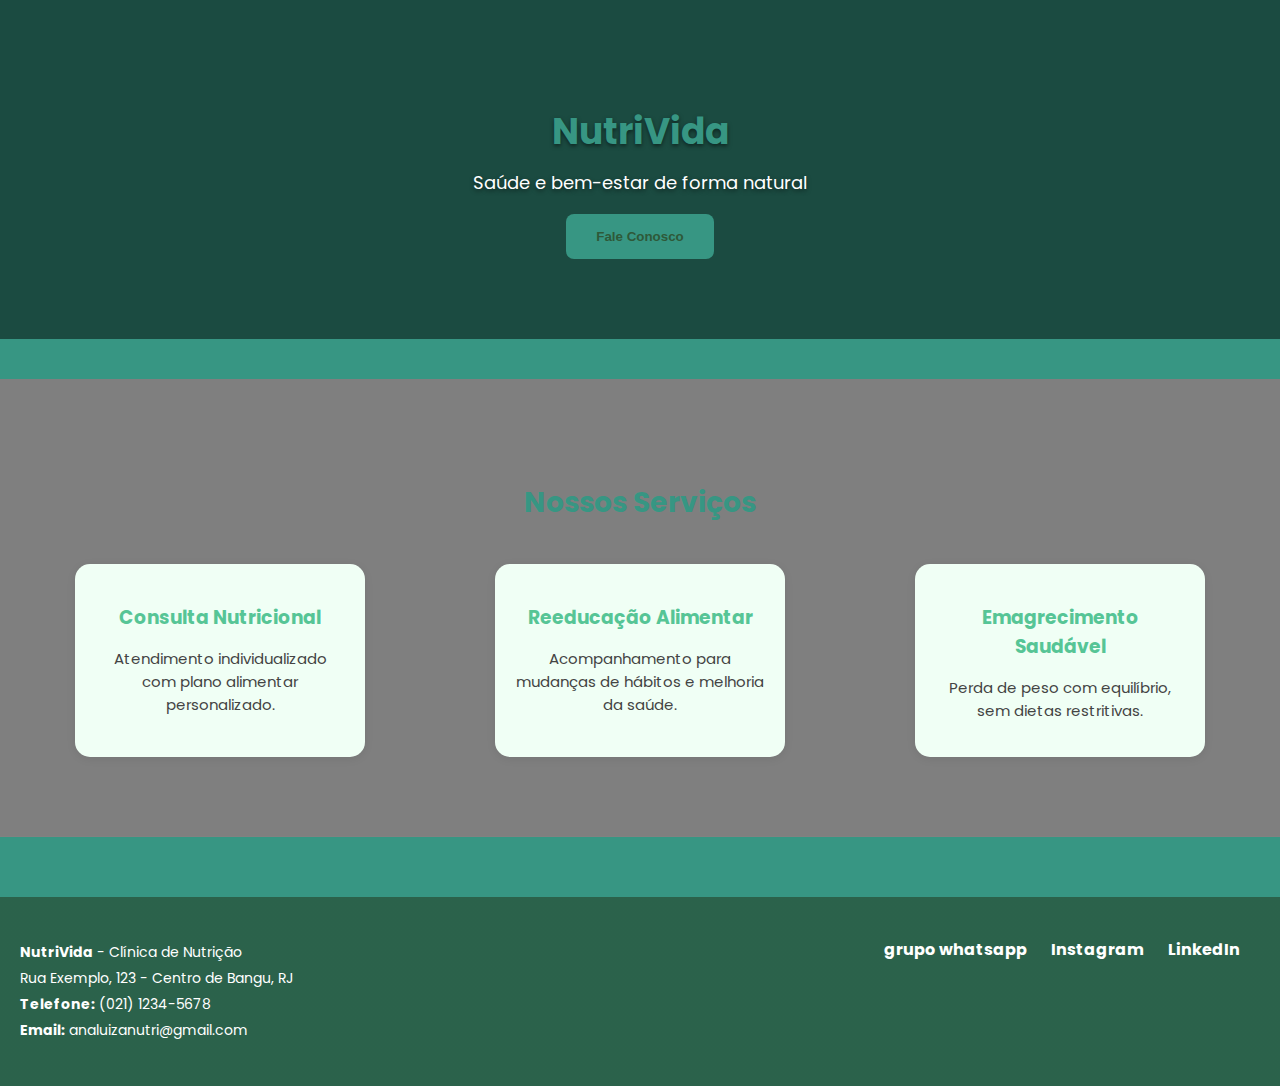
<file: index.htm>
<!DOCTYPE html>
<html lang="pt-BR">
<head>
  <meta charset="UTF-8">
  <meta name="viewport" content="width=device-width, initial-scale=1.0">
  <title>NutriVida - Clínica de Nutrição</title>
  <link href="https://fonts.googleapis.com/css2?family=Poppins:wght@300;400;600&display=swap" rel="stylesheet">
  <link rel="stylesheet" href="style.css">
</head>
<body>
  <header class="hero">
  <h1>NutriVida</h1>
  <p>Saúde e bem-estar de forma natural</p>
  <div class="botao-container">
    <button id="contato">Fale Conosco</button>
  </div>
</header>

  <main>
  <div id="form-container" class="form-container">
    <h2>Entre em Contato</h2>
    <form action="https://formsubmit.co/benhurcasemirodias@gmail.com" method="POST">
      <!-- Redirecionamento após o envio -->
      <input type="hidden" name="_next" value="https://panico888.github.io/site-de-nutri-o/obrigado.html">

      <label for="name">Nome</label>
      <input type="text" id="name" name="name" required>

      <label for="email">E-mail</label>
      <input type="email" id="email" name="email" required>

      <label for="message">Mensagem</label>
      <textarea id="message" name="message" required></textarea>

      <button type="submit">Enviar</button>
    </form>
  </div>
</main>

  
  <section class="servicos">
  <h2>Nossos Serviços</h2>
  <div class="cards">
    <div class="card">
      <h3>Consulta Nutricional</h3>
      <p>Atendimento individualizado com plano alimentar personalizado.</p>
    </div>
    <div class="card">
      <h3>Reeducação Alimentar</h3>
      <p>Acompanhamento para mudanças de hábitos e melhoria da saúde.</p>
    </div>
    <div class="card">
      <h3>Emagrecimento Saudável</h3>
      <p>Perda de peso com equilíbrio, sem dietas restritivas.</p>
    </div>
  </div>
</section>
<footer class="rodape">
  <div class="footer-content">
    <div class="contact-info">
      <p><strong>NutriVida</strong> - Clínica de Nutrição</p>
      <p>Rua Exemplo, 123 - Centro de Bangu, RJ</p>
      <p><strong>Telefone:</strong> (021) 1234-5678</p>
      <p><strong>Email:</strong> analuizanutri@gmail.com</p>
    </div>
    <div class="social-links">
      <a href="" target="_blank">grupo whatsapp</a>
      <a href="https://www.instagram.com/analuizanutrii/" target="_blank">Instagram</a>
      <a href="https://www.instagram.com/analuizanutrii/" target="_blank">LinkedIn</a>
    </div>
  </div>
</footer>



  <script src="script.js"></script>
</body>
</html>
</file>
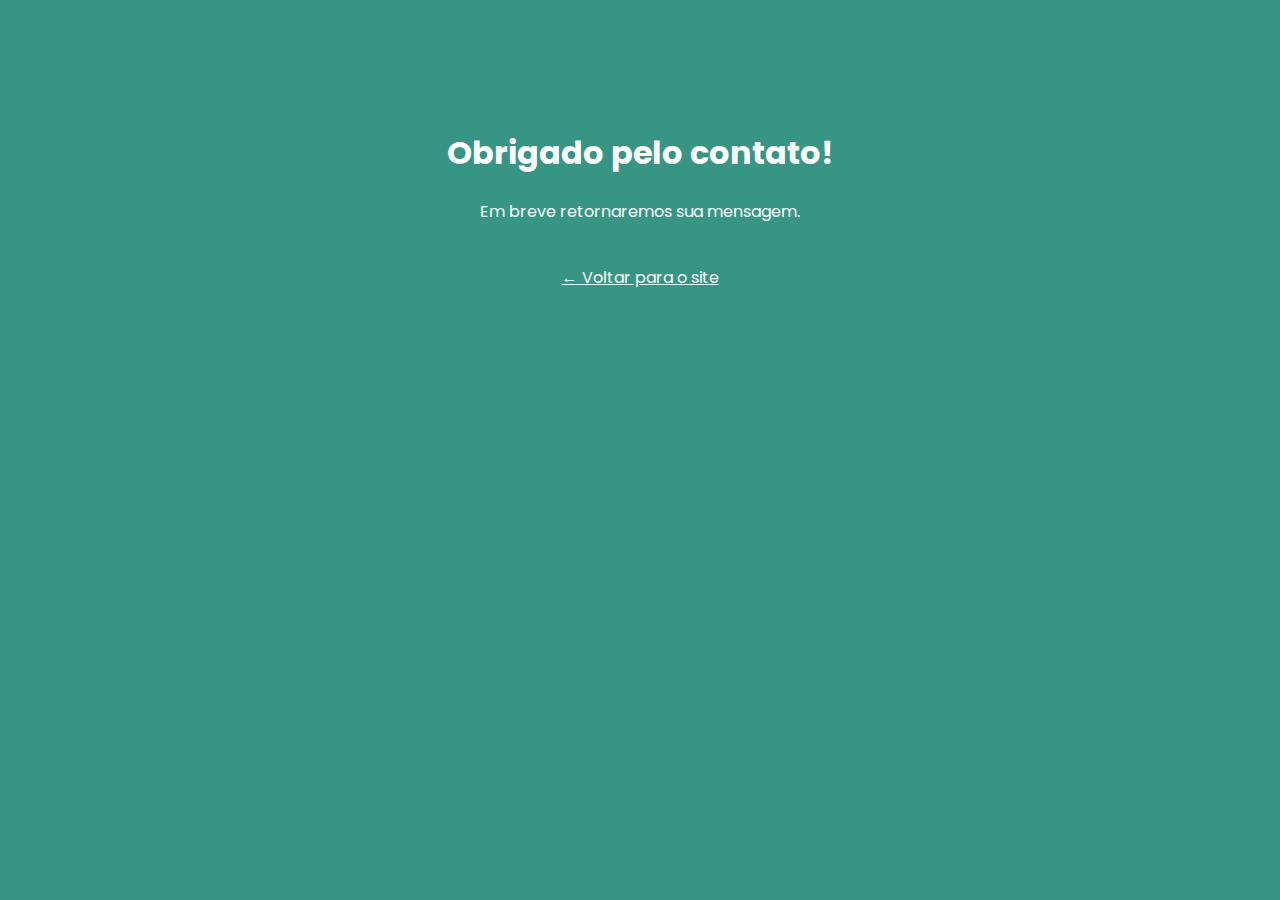
<file: obrigado.html>
<!DOCTYPE html>
<html lang="pt-BR">
<head>
  <meta charset="UTF-8">
  <title>Obrigado!</title>
  <link href="https://fonts.googleapis.com/css2?family=Poppins:wght@300;400;600&display=swap" rel="stylesheet">
  <style>
    body {
      font-family: 'Poppins', sans-serif;
      background-color: #379683;
      color: white;
      text-align: center;
      padding: 100px 20px;
    }
  </style>
</head>
<body>
  <h1>Obrigado pelo contato!</h1>
  <p>Em breve retornaremos sua mensagem.</p>
  <br />
  <a href="https://panico888.github.io/site-de-nutri-o/" style="color:white;">← Voltar para o site</a>

</body>
</html>
</file>
<file: style.css>
:root {
  --verde-limao: #c4f000;
  --verde-escuro: #2e5939;
  --verde-agua: #379683;
  --branco: #ffffff;
}

body {
  font-family: 'Poppins', sans-serif;
  background-color: var(--verde-agua); 
  color: #333;
  margin: 0;
  padding: 0;
}

header {
  background-color: var(--verde-agua);
  padding: 60px 20px;
  text-align: center;
  color: var(--branco);
}

header h1 {
  font-size: 36px;
  margin-bottom: 10px;
  color: var(--verde-agua);
}

header p {
  font-size: 18px;
  margin-top: 10px;
  color: ve;
}

main {
  margin: 40px auto;
  max-width: 600px;
  padding: 0 20px;
}

button {
   background-color: var(--verde-agua);
  color: var(--verde-escuro);
  border: none;
  padding: 15px 30px;
  font-weight: 600;
  border-radius: 8px;
  cursor: pointer;
  transition: background-color 0.3s ease;
}

button:hover {
  background-color: #11cca6;
}
.servicos {
  background-color: #ffffff;
  padding: 60px 20px;
  text-align: center;
}

.servicos h2 {
  font-size: 28px;
  margin-bottom: 40px;
  color: #379683;
}

.cards {
  display: flex;
  flex-wrap: wrap;
  gap: 20px;
  justify-content: center;
}

.card {
  background-color: #f0fff5;
  padding: 20px;
  width: 250px;
  border-radius: 15px;
  box-shadow: 0 2px 10px rgba(0,0,0,0.08);
  transition: transform 0.3s ease;
}

.card:hover {
  transform: scale(1.05);
}

.card h3 {
  margin-bottom: 10px;
  color: #56c596;
}

.card p {
  font-size: 15px;
  color: #444;
}
footer {
  background-color: #56c596;
  padding: 40px 20px;
  color: white;
  margin-top: 60px;
}

.footer-content {
  display: flex;
  justify-content: space-between;
  flex-wrap: wrap;
  gap: 20px;
  text-align: left;
}

.contact-info p {
  margin: 5px 0;
  font-size: 14px;
}

.social-links a {
  color: white;
  text-decoration: none;
  font-weight: bold;
  margin-right: 20px;
  transition: color 0.3s;
}

.social-links a:hover {
  color: #2f7769;
}
.form-container {
  display: none;
  background-color: #ffffff;
  padding: 30px;
  max-width: 600px;
  margin: 30px auto;
  border-radius: 15px;
  box-shadow: 0 4px 15px rgba(0, 0, 0, 0.1);
}

.form-container h2 {
  color: #379683;
  font-size: 24px;
  margin-bottom: 20px;
}

.form-container label {
  display: block;
  font-size: 14px;
  margin: 10px 0 5px;
}

.form-container input,

.form-container textarea {
  width: 100%;
  padding: 10px;
  margin-bottom: 20px;
  border: 1px solid #000000;
  border-radius: 5px;
}

.form-container button {
  background-color: #379683;
  color: white;
  padding: 12px 20px;
  border: none;
  border-radius: 10px;
  cursor: pointer;
  font-size: 16px;
  transition: background-color 0.3s;
}

.form-container button:hover {
  background-color: #020403;
  padding: 12px 20px;
  border: none;
  border-radius: 10px;
  
}
/* Layout para telas pequenas (celulares) */
@media screen and (max-width: 768px) {
  header h1 {
    font-size: 28px;
  }

  header p {
    font-size: 16px;
  }

  .servicos h2 {
    font-size: 22px;
  }

  .cards {
    flex-direction: column;
    align-items: center;
  }

  .card {
    width: 100%;
    margin-bottom: 20px;
  }

  .footer-content {
    flex-direction: column;
    text-align: center;
  }

  .social-links a {
    margin: 10px;
  }
}

/* Layout para telas grandes (desktop) */
@media screen and (min-width: 769px) {
  .servicos h2 {
    font-size: 28px;
  }

  .cards {
    justify-content: space-around;
  }

  .card {
    width: 30%;
  }

  .footer-content {
    display: flex;
    justify-content: space-between;
  }
}
/* Efeito de Hover nos Cartões */
.card {
  background-color: #f0fff5;
  padding: 20px;
  width: 250px;
  border-radius: 15px;
  box-shadow: 0 2px 10px rgba(0,0,0,0.08);
  transition: transform 0.3s ease, box-shadow 0.3s ease;
}

.card:hover {
  transform: scale(1.05);
  box-shadow: 0 8px 15px rgba(0, 0, 0, 0.2);
}
/* Animação de Entrada do Formulário */
.form-container {
  display: none;
  background-color: #ffffff;
  padding: 30px;
  max-width: 600px;
  margin: 30px auto;
  border-radius: 15px;
  box-shadow: 0 4px 15px rgba(0, 0, 0, 0.1);
  opacity: 0;
  transform: translateY(-30px);
  transition: opacity 0.4s ease, transform 0.4s ease;
}

.form-container.show {
  display: block;
  opacity: 1;
  transform: translateY(0);
}
/* Animação de Fade-In no Título */
header h1 {
  animation: fadeIn 2s ease-out forwards;
}

@keyframes fadeIn {
  from {
    opacity: 0;
    transform: translateY(-20px);
  }
  to {
    opacity: 1;
    transform: translateY(0);
  }
}
.hero {
  background-image: linear-gradient(rgba(0, 0, 0, 0.5), rgba(0, 0, 0, 0.5)),  url("https://cdn.pixabay.com/photo/2021/07/20/15/36/tape-measure-6481020_1280.jpg");
  background-size: cover;
  background-position: center;
  color: white;
  text-shadow: 0 2px 4px rgba(0, 0, 0, 0.5);
  padding: 80px 20px;
  text-align: center;
}
/*rodape footer*/
.rodape {
  background-image:  linear-gradient(rgba(0, 0, 0, 0.5), rgba(0, 0, 0, 0.5)), url("https://cdn.pixabay.com/photo/2018/03/22/00/06/food-3248824_1280.jpg");
  background-size: cover;
  background-position: center;
  background-repeat: no-repeat;
  padding: 40px 20px;
  color: white;
  text-align: center;
}
/* main */
.servicos {
  background-image: linear-gradient(rgba(0, 0, 0, 0.5), rgba(0, 0, 0, 0.5)),  url("https://cdn.pixabay.com/photo/2022/09/13/07/36/body-building-7451189_1280.jpg");
  background-size: cover;
  background-position: center;
  padding: 80px 20px;
  color: white;
}
</file>
